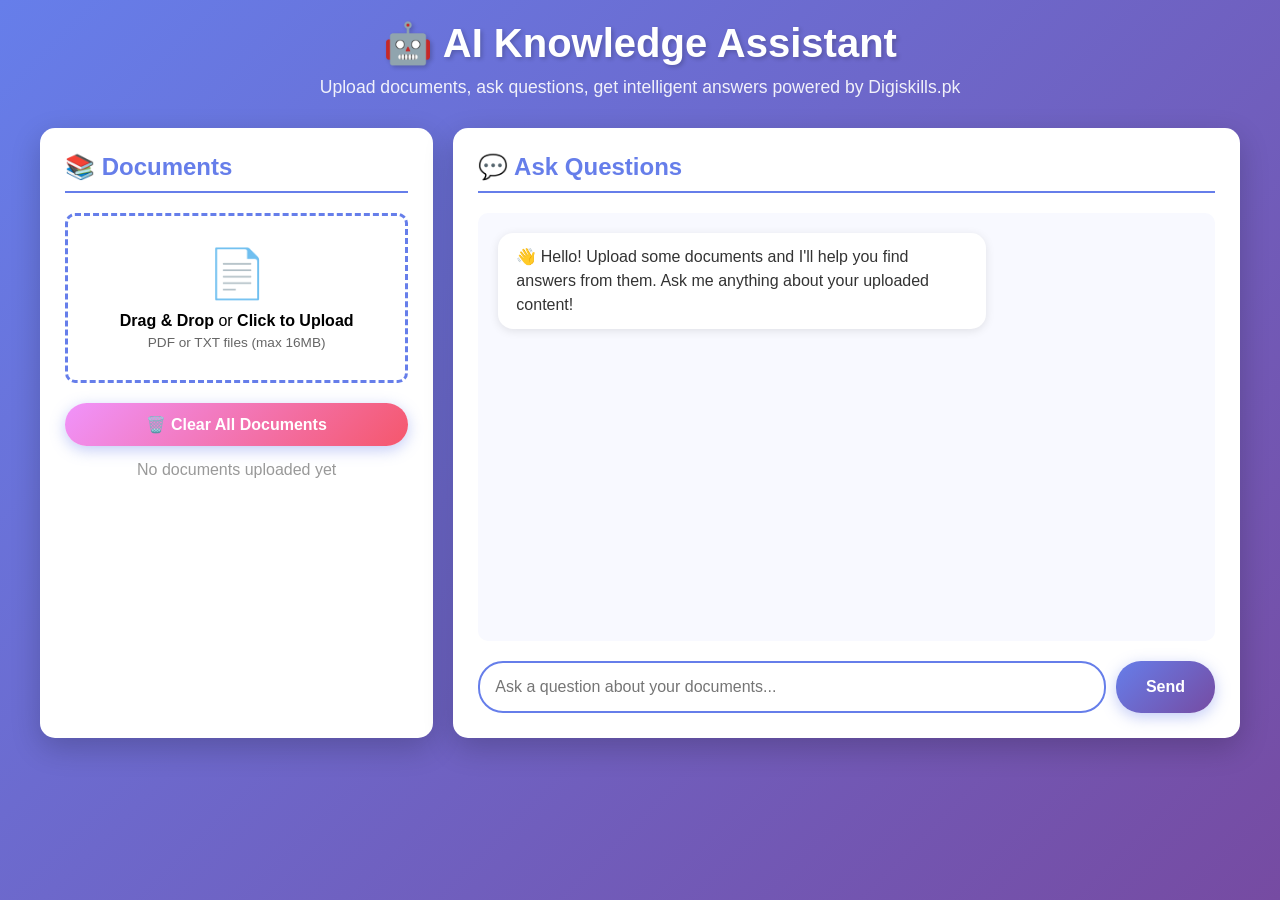
<file: Week12/Lesson (185, 186) - Capstone Project - AI Knowledge Assistant - Files/Lesson (185, 186) - Capstone Project - AI Knowledge Assistant - Files/frontend/index.html>
<!DOCTYPE html>
<html lang="en">
<head>
    <meta charset="UTF-8">
    <meta name="viewport" content="width=device-width, initial-scale=1.0">
    <title>AI Knowledge Assistant</title>
    <style>
        * {
            margin: 0;
            padding: 0;
            box-sizing: border-box;
        }

        body {
            font-family: 'Segoe UI', Tahoma, Geneva, Verdana, sans-serif;
            background: linear-gradient(135deg, #667eea 0%, #764ba2 100%);
            min-height: 100vh;
            padding: 20px;
        }

        .container {
            max-width: 1200px;
            margin: 0 auto;
        }

        header {
            text-align: center;
            color: white;
            margin-bottom: 30px;
        }

        h1 {
            font-size: 2.5em;
            margin-bottom: 10px;
            text-shadow: 2px 2px 4px rgba(0,0,0,0.2);
        }

        .subtitle {
            font-size: 1.1em;
            opacity: 0.9;
        }

        .main-content {
            display: grid;
            grid-template-columns: 1fr 2fr;
            gap: 20px;
            margin-bottom: 20px;
        }

        .card {
            background: white;
            border-radius: 15px;
            padding: 25px;
            box-shadow: 0 10px 30px rgba(0,0,0,0.2);
        }

        .card h2 {
            color: #667eea;
            margin-bottom: 20px;
            font-size: 1.5em;
            border-bottom: 2px solid #667eea;
            padding-bottom: 10px;
        }

        .upload-zone {
            border: 3px dashed #667eea;
            border-radius: 10px;
            padding: 30px;
            text-align: center;
            cursor: pointer;
            transition: all 0.3s;
            margin-bottom: 20px;
        }

        .upload-zone:hover {
            background: #f8f9ff;
            border-color: #764ba2;
        }

        .upload-zone.dragover {
            background: #e8ebff;
            border-color: #764ba2;
        }

        .upload-icon {
            font-size: 3em;
            margin-bottom: 10px;
        }

        input[type="file"] {
            display: none;
        }

        .btn {
            background: linear-gradient(135deg, #667eea 0%, #764ba2 100%);
            color: white;
            border: none;
            padding: 12px 30px;
            border-radius: 25px;
            cursor: pointer;
            font-size: 1em;
            font-weight: 600;
            transition: transform 0.2s;
            box-shadow: 0 4px 15px rgba(102, 126, 234, 0.4);
        }

        .btn:hover {
            transform: translateY(-2px);
            box-shadow: 0 6px 20px rgba(102, 126, 234, 0.6);
        }

        .btn:disabled {
            opacity: 0.5;
            cursor: not-allowed;
        }

        .btn-danger {
            background: linear-gradient(135deg, #f093fb 0%, #f5576c 100%);
        }

        .documents-list {
            max-height: 300px;
            overflow-y: auto;
        }

        .document-item {
            display: flex;
            justify-content: space-between;
            align-items: center;
            padding: 12px;
            margin-bottom: 10px;
            background: #f8f9ff;
            border-radius: 8px;
            border-left: 4px solid #667eea;
        }

        .document-name {
            font-weight: 500;
            color: #333;
        }

        .document-size {
            font-size: 0.85em;
            color: #666;
        }

        .delete-btn {
            background: #f5576c;
            color: white;
            border: none;
            padding: 6px 12px;
            border-radius: 5px;
            cursor: pointer;
            font-size: 0.85em;
        }

        .delete-btn:hover {
            background: #e04055;
        }

        .chat-container {
            height: 500px;
            display: flex;
            flex-direction: column;
        }

        .messages {
            flex: 1;
            overflow-y: auto;
            padding: 20px;
            background: #f8f9ff;
            border-radius: 10px;
            margin-bottom: 20px;
        }

        .message {
            margin-bottom: 15px;
            display: flex;
            gap: 10px;
        }

        .message.user {
            flex-direction: row-reverse;
        }

        .message-content {
            max-width: 70%;
            padding: 12px 18px;
            border-radius: 15px;
            line-height: 1.5;
        }

        .message.user .message-content {
            background: linear-gradient(135deg, #667eea 0%, #764ba2 100%);
            color: white;
        }

        .message.assistant .message-content {
            background: white;
            color: #333;
            box-shadow: 0 2px 10px rgba(0,0,0,0.1);
        }

        .input-area {
            display: flex;
            gap: 10px;
        }

        #questionInput {
            flex: 1;
            padding: 15px;
            border: 2px solid #667eea;
            border-radius: 25px;
            font-size: 1em;
            outline: none;
        }

        #questionInput:focus {
            border-color: #764ba2;
        }

        .loading {
            display: inline-block;
            width: 20px;
            height: 20px;
            border: 3px solid rgba(255,255,255,.3);
            border-radius: 50%;
            border-top-color: white;
            animation: spin 1s ease-in-out infinite;
        }

        @keyframes spin {
            to { transform: rotate(360deg); }
        }

        .status {
            padding: 10px;
            border-radius: 8px;
            margin-bottom: 15px;
            font-size: 0.9em;
        }

        .status.success {
            background: #d4edda;
            color: #155724;
            border: 1px solid #c3e6cb;
        }

        .status.error {
            background: #f8d7da;
            color: #721c24;
            border: 1px solid #f5c6cb;
        }

        .status.info {
            background: #d1ecf1;
            color: #0c5460;
            border: 1px solid #bee5eb;
        }

        .sources {
            font-size: 0.85em;
            color: #666;
            margin-top: 8px;
            padding-top: 8px;
            border-top: 1px solid #ddd;
        }

        @media (max-width: 768px) {
            .main-content {
                grid-template-columns: 1fr;
            }

            h1 {
                font-size: 1.8em;
            }
        }
    </style>
</head>
<body>
    <div class="container">
        <header>
            <h1>🤖 AI Knowledge Assistant</h1>
            <p class="subtitle">Upload documents, ask questions, get intelligent answers powered by Digiskills.pk</p>
        </header>

        <div class="main-content">
            <!-- Left Panel: Document Management -->
            <div class="card">
                <h2>📚 Documents</h2>
                
                <div class="upload-zone" id="uploadZone">
                    <div class="upload-icon">📄</div>
                    <p><strong>Drag & Drop</strong> or <strong>Click to Upload</strong></p>
                    <p style="font-size: 0.85em; color: #666; margin-top: 5px;">PDF or TXT files (max 16MB)</p>
                    <input type="file" id="fileInput" accept=".pdf,.txt">
                </div>

                <button class="btn btn-danger" onclick="clearAllDocuments()" style="width: 100%; margin-bottom: 15px;">
                    🗑️ Clear All Documents
                </button>

                <div id="status"></div>

                <div class="documents-list" id="documentsList">
                    <p style="text-align: center; color: #999;">No documents uploaded yet</p>
                </div>
            </div>

            <!-- Right Panel: Chat Interface -->
            <div class="card">
                <h2>💬 Ask Questions</h2>
                
                <div class="chat-container">
                    <div class="messages" id="messages">
                        <div class="message assistant">
                            <div class="message-content">
                                👋 Hello! Upload some documents and I'll help you find answers from them. Ask me anything about your uploaded content!
                            </div>
                        </div>
                    </div>

                    <div class="input-area">
                        <input 
                            type="text" 
                            id="questionInput" 
                            placeholder="Ask a question about your documents..."
                            onkeypress="handleKeyPress(event)"
                        >
                        <button class="btn" onclick="askQuestion()" id="askBtn">
                            Send
                        </button>
                    </div>
                </div>
            </div>
        </div>
    </div>

    <script>
        const API_URL = 'http://localhost:5001';

        // Upload Zone Interactions
        const uploadZone = document.getElementById('uploadZone');
        const fileInput = document.getElementById('fileInput');

        uploadZone.addEventListener('click', () => fileInput.click());

        uploadZone.addEventListener('dragover', (e) => {
            e.preventDefault();
            uploadZone.classList.add('dragover');
        });

        uploadZone.addEventListener('dragleave', () => {
            uploadZone.classList.remove('dragover');
        });

        uploadZone.addEventListener('drop', (e) => {
            e.preventDefault();
            uploadZone.classList.remove('dragover');
            const files = e.dataTransfer.files;
            if (files.length > 0) {
                handleFileUpload(files[0]);
            }
        });

        fileInput.addEventListener('change', (e) => {
            if (e.target.files.length > 0) {
                handleFileUpload(e.target.files[0]);
            }
        });

        // File Upload Handler
        async function handleFileUpload(file) {
            const formData = new FormData();
            formData.append('file', file);

            showStatus('Uploading and processing document...', 'info');

            try {
                const response = await fetch(`${API_URL}/upload`, {
                    method: 'POST',
                    body: formData
                });

                const data = await response.json();

                if (response.ok) {
                    showStatus(`✅ ${data.filename} uploaded successfully!`, 'success');
                    loadDocuments();
                    fileInput.value = '';
                } else {
                    showStatus(`❌ Error: ${data.error}`, 'error');
                }
            } catch (error) {
                showStatus(`❌ Error: ${error.message}`, 'error');
            }
        }

        // Load Documents List
        async function loadDocuments() {
            try {
                const response = await fetch(`${API_URL}/documents`);
                const data = await response.json();

                const documentsList = document.getElementById('documentsList');

                if (data.documents.length === 0) {
                    documentsList.innerHTML = '<p style="text-align: center; color: #999;">No documents uploaded yet</p>';
                } else {
                    documentsList.innerHTML = data.documents.map(doc => `
                        <div class="document-item">
                            <div>
                                <div class="document-name">📄 ${doc.name}</div>
                                <div class="document-size">${formatBytes(doc.size)}</div>
                            </div>
                            <button class="delete-btn" onclick="deleteDocument('${doc.name}')">Delete</button>
                        </div>
                    `).join('');
                }
            } catch (error) {
                console.error('Error loading documents:', error);
            }
        }

        // Delete Document
        async function deleteDocument(filename) {
            if (!confirm(`Delete ${filename}?`)) return;

            try {
                const response = await fetch(`${API_URL}/delete/${filename}`, {
                    method: 'DELETE'
                });

                const data = await response.json();

                if (response.ok) {
                    showStatus(`✅ ${filename} deleted`, 'success');
                    loadDocuments();
                } else {
                    showStatus(`❌ Error: ${data.error}`, 'error');
                }
            } catch (error) {
                showStatus(`❌ Error: ${error.message}`, 'error');
            }
        }

        // Clear All Documents
        async function clearAllDocuments() {
            if (!confirm('Delete all documents? This cannot be undone.')) return;

            try {
                const response = await fetch(`${API_URL}/clear`, {
                    method: 'POST'
                });

                const data = await response.json();

                if (response.ok) {
                    showStatus('✅ All documents cleared', 'success');
                    loadDocuments();
                    document.getElementById('messages').innerHTML = `
                        <div class="message assistant">
                            <div class="message-content">
                                👋 Hello! Upload some documents and I'll help you find answers from them. Ask me anything about your uploaded content!
                            </div>
                        </div>
                    `;
                } else {
                    showStatus(`❌ Error: ${data.error}`, 'error');
                }
            } catch (error) {
                showStatus(`❌ Error: ${error.message}`, 'error');
            }
        }

        // Ask Question
        async function askQuestion() {
            const questionInput = document.getElementById('questionInput');
            const question = questionInput.value.trim();

            if (!question) return;

            // Add user message
            addMessage(question, 'user');
            questionInput.value = '';

            // Disable button
            const askBtn = document.getElementById('askBtn');
            askBtn.disabled = true;
            askBtn.innerHTML = '<div class="loading"></div>';

            try {
                const response = await fetch(`${API_URL}/query`, {
                    method: 'POST',
                    headers: {
                        'Content-Type': 'application/json'
                    },
                    body: JSON.stringify({ question })
                });

                const data = await response.json();

                if (response.ok) {
                    addMessage(data.answer, 'assistant', data.sources);
                } else {
                    addMessage(`❌ Error: ${data.error}`, 'assistant');
                }
            } catch (error) {
                addMessage(`❌ Error: ${error.message}`, 'assistant');
            } finally {
                askBtn.disabled = false;
                askBtn.innerHTML = 'Send';
            }
        }

        // Add Message to Chat
        function addMessage(content, sender, sources = null) {
            const messagesDiv = document.getElementById('messages');
            const messageDiv = document.createElement('div');
            messageDiv.className = `message ${sender}`;

            let sourcesHtml = '';
            if (sources && sources.length > 0) {
                const uniqueSources = [...new Set(sources)];
                sourcesHtml = `<div class="sources">📚 Sources: ${uniqueSources.join(', ')}</div>`;
            }

            messageDiv.innerHTML = `
                <div class="message-content">
                    ${content}
                    ${sourcesHtml}
                </div>
            `;

            messagesDiv.appendChild(messageDiv);
            messagesDiv.scrollTop = messagesDiv.scrollHeight;
        }

        // Handle Enter Key
        function handleKeyPress(event) {
            if (event.key === 'Enter') {
                askQuestion();
            }
        }

        // Show Status Message
        function showStatus(message, type) {
            const statusDiv = document.getElementById('status');
            statusDiv.className = `status ${type}`;
            statusDiv.textContent = message;
            statusDiv.style.display = 'block';

            setTimeout(() => {
                statusDiv.style.display = 'none';
            }, 5000);
        }

        // Format Bytes
        function formatBytes(bytes) {
            if (bytes === 0) return '0 Bytes';
            const k = 1024;
            const sizes = ['Bytes', 'KB', 'MB', 'GB'];
            const i = Math.floor(Math.log(bytes) / Math.log(k));
            return Math.round(bytes / Math.pow(k, i) * 100) / 100 + ' ' + sizes[i];
        }

        // Load documents on page load
        window.addEventListener('load', loadDocuments);
    </script>
</body>
</html>
</file>
